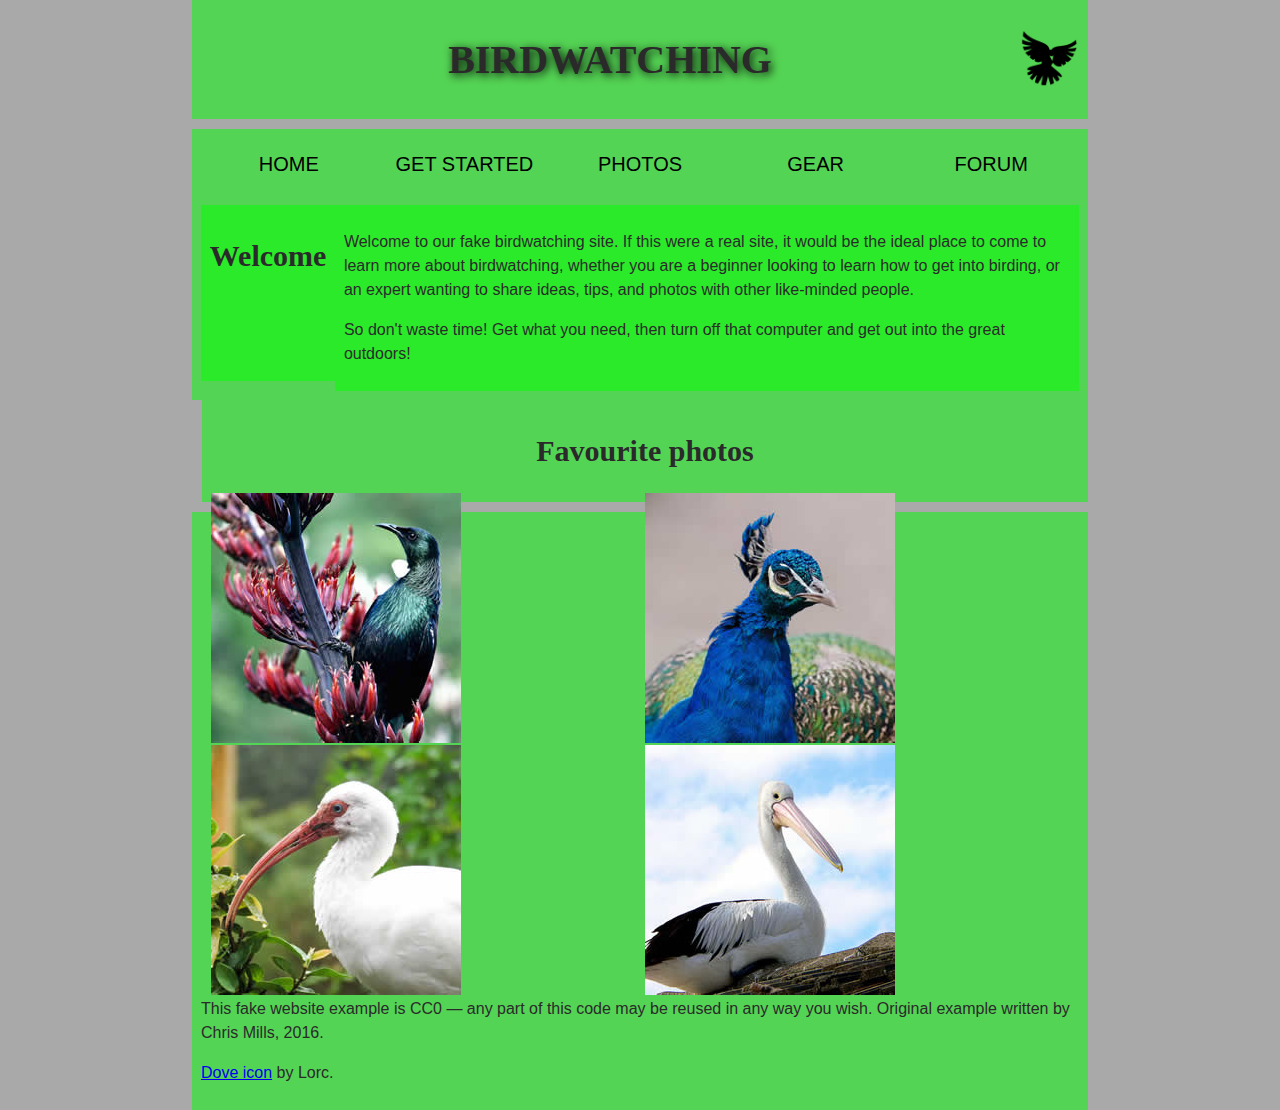
<file: MDNcours/assets/index.html>
<!DOCTYPE html>
<html lang="en">
  <head>
    <meta charset="utf-8">
    <title>Birdwatching</title>
    <link href="style.css" rel="stylesheet">
    <!--[if lt IE 9]>
      <script src="https://cdnjs.cloudflare.com/ajax/libs/html5shiv/3.7.3/html5shiv.js"></script>
    <![endif]-->
  </head>

  <body>
    <header>
      <h1>Birdwatching</h1>
      <img src="dove.png" alt="a simple dove logo">
    </header>
    <nav>
      <ul>
        <li><span>Home</span></li>
        <li><a href="#">Get started</a></li>
        <li><a href="#">Photos</a></li>
        <li><a href="#">Gear</a></li>
        <li><a href="#">Forum</a></li>
      </ul>
    </nav>
    <main>
      <header>
      <h2>Welcome</h2>
      </header>
      <article>
      <p>Welcome to our fake birdwatching site. If this were a real site, it would be the ideal place to come to learn more about birdwatching, whether you are a beginner looking to learn how to get into birding, or an expert wanting to share ideas, tips, and photos with other like-minded people.</p>

      <p>So don't waste time! Get what you need, then turn off that computer and get out into the great outdoors!</p>
      </article>
    </main>
    <aside>
      <h2>Favourite photos</h2>

      <a href="favorite-1.jpg"><img src="favorite-1_th.jpg" alt="Small black bird, black claws, long black slender beak, links to larger version of the image"></a>
      <a href="favorite-2.jpg"><img src="favorite-2_th.jpg" alt="Top half of a pretty bird with bright blue plumage on neck, light colored beak, blue headdress, links to larger version of the image"></a>
      <a href="favorite-3.jpg"><img src="favorite-3_th.jpg" alt="Top half of a large bird with white plumage, very long curved narrow light colored break, links to larger version of the image"></a>
      <a href="favorite-4.jpg"><img src="favorite-4_th.jpg" alt="Large bird, mostly white plumage with black plumage on back and rear, long straight white beak, links to larger version of the image"></a>
    </aside>
    <footer>
      <p>This fake website example is CC0 — any part of this code may be reused in any way you wish. Original example written by Chris Mills, 2016.</p>

      <p><a href="http://game-icons.net/lorc/originals/dove.html">Dove icon</a> by Lorc.</p>
    </footer>
  </body>
</html>
</file>
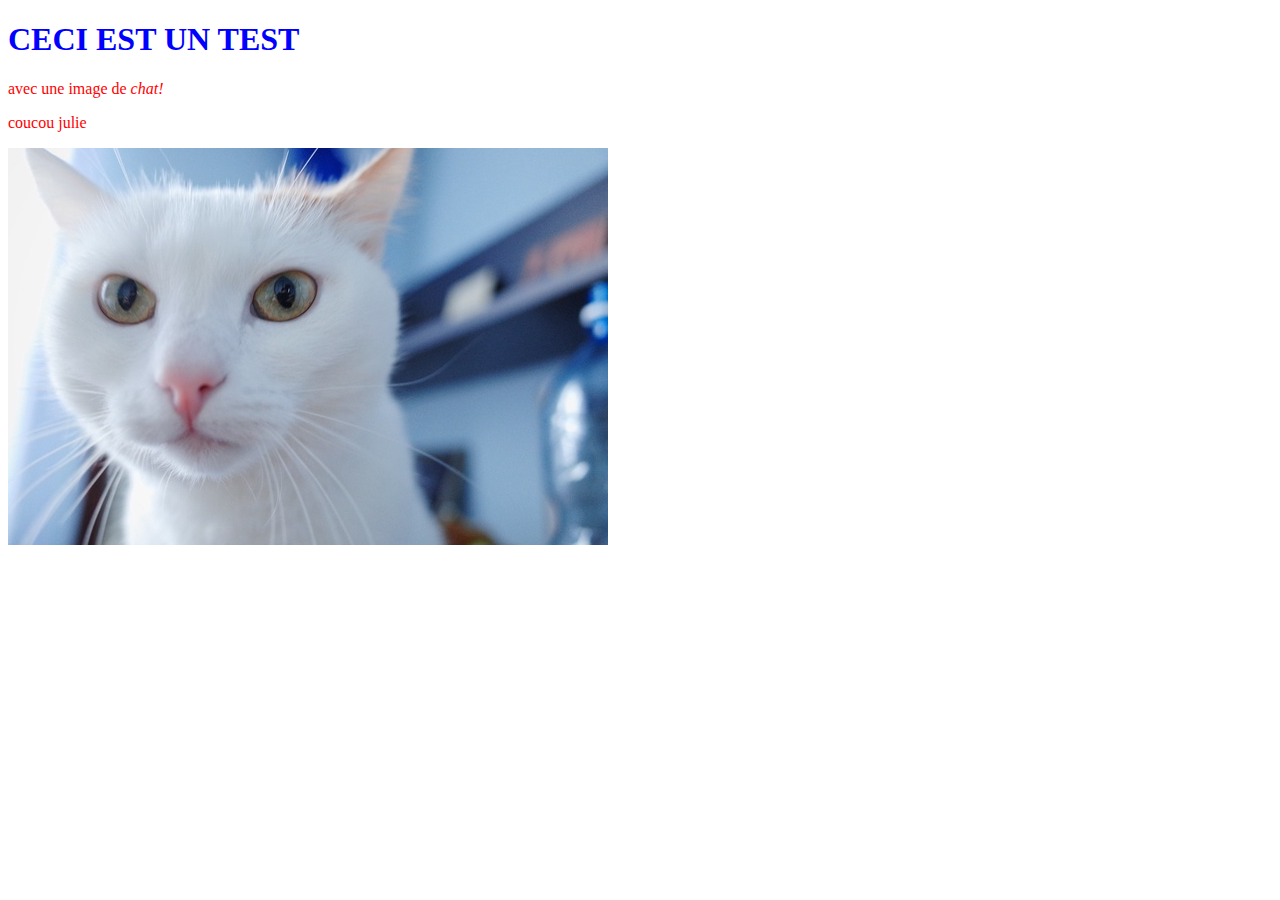
<file: test.html>
<!DOCTYPE html>
<html lang="en" dir="ltr">
  <head>
    <meta charset="utf-8">
    <link rel="stylesheet" href="test.css">
    <title>Page de test</title>
  </head>
  <body>
    <h1>CECI EST UN TEST</h1>
    <p>avec une image de <em>chat!</em></p>
    <p>coucou julie</p>
    <img src="cat.jpeg" alt="chat">
  </body>
</html>
</file>
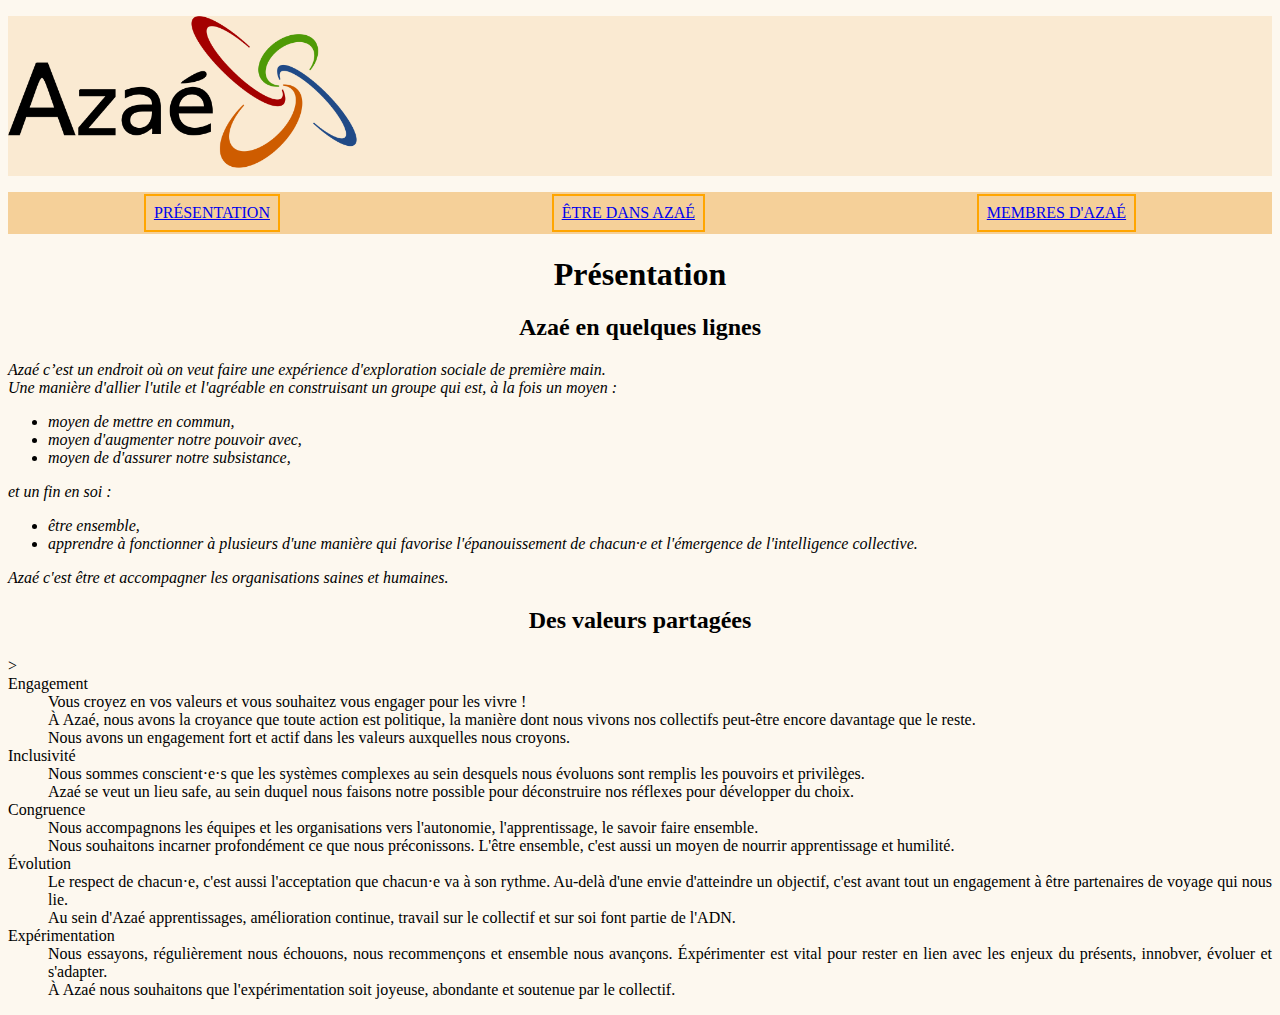
<file: azae/azae-accueil.html>
<!DOCTYPE html>
<html lang="en" dir="ltr">
  <head>
    <meta charset="utf-8">
    <link rel="stylesheet" href="azae.css">
    <title>Azaé</title>
  </head>
  <body>
   <header>
     <p><img src="logo-azae.png" alt="Logo Azaé" id="logoazae"</p>
   </header>
   <nav>
      <div><a href="azae-accueil.html#presentation" title="Présentation d'Azaé">Présentation</a></div>
      <div><a href="azae-rejoindre.html#rejoindre" title="Que veux dire être dans Azaé">Être dans Azaé</a></div>
      <div><a href="azae-membres.html#membres" title="Les membres d'Azaé">Membres d'Azaé</a></div>
   </nav>
   <main>
    <h1 id="presentation">Présentation</h1>
     <h2>Azaé en quelques lignes</h2>
      <p><em>Azaé c’est un endroit où on veut faire une expérience d'exploration sociale de première main.<br>
        Une manière d'allier l'utile et l'agréable en construisant un groupe qui est, à la fois un moyen :
        <ul>
          <li>moyen de mettre en commun,</li>
          <li>moyen d'augmenter notre pouvoir avec,</li>
          <li>moyen de d'assurer notre subsistance,</li>
        </ul>
      et un fin en soi :
        <ul>
          <li>être ensemble,</li>
          <li>apprendre à fonctionner à plusieurs d'une manière qui favorise l'épanouissement de chacun·e et l'émergence de l'intelligence collective.</li>
        </ul>
      Azaé c'est être et accompagner les organisations saines et humaines.</em></p>
     <h2>Des valeurs partagées</h2>
     <dl <div class="texte-justify1">>
       <dt>Engagement</dt>
        <dd>Vous croyez en vos valeurs et vous souhaitez vous engager pour les vivre !<br>
          À Azaé, nous avons la croyance que toute action est politique, la manière dont nous vivons nos collectifs peut-être encore davantage que le reste.<br>
          Nous avons un engagement fort et actif dans les valeurs auxquelles nous croyons.</dd>
       <dt>Inclusivité</dt>
        <dd>Nous sommes conscient·e·s que les systèmes complexes au sein desquels nous évoluons sont remplis les pouvoirs et privilèges.<br>
          Azaé se veut un lieu safe, au sein duquel nous faisons notre possible pour déconstruire nos réflexes pour développer du choix.</dd>
       <dt>Congruence</dt>
        <dd>Nous accompagnons les équipes et les organisations vers l'autonomie, l'apprentissage, le savoir faire ensemble.<br>
          Nous souhaitons incarner profondément ce que nous préconissons. L'être ensemble, c'est aussi un moyen de nourrir apprentissage et humilité.</dd>
       <dt>Évolution</dt>
        <dd>Le respect de chacun·e, c'est aussi l'acceptation que chacun·e va à son rythme. Au-delà d'une envie d'atteindre un objectif, c'est avant tout un engagement à être partenaires de voyage qui nous lie.<br>
          Au sein d'Azaé apprentissages, amélioration continue, travail sur le collectif et sur soi font partie de l'ADN.
       <dt>Expérimentation</dt>
         <dd>Nous essayons, régulièrement nous échouons, nous recommençons et ensemble nous avançons. Éxpérimenter est vital pour rester en lien avec les enjeux du présents, innobver, évoluer et s'adapter.<br>
           À Azaé nous souhaitons que l'expérimentation soit joyeuse, abondante et soutenue par le collectif.
     </dl>
    </main>
  </body>
</html>
</file>
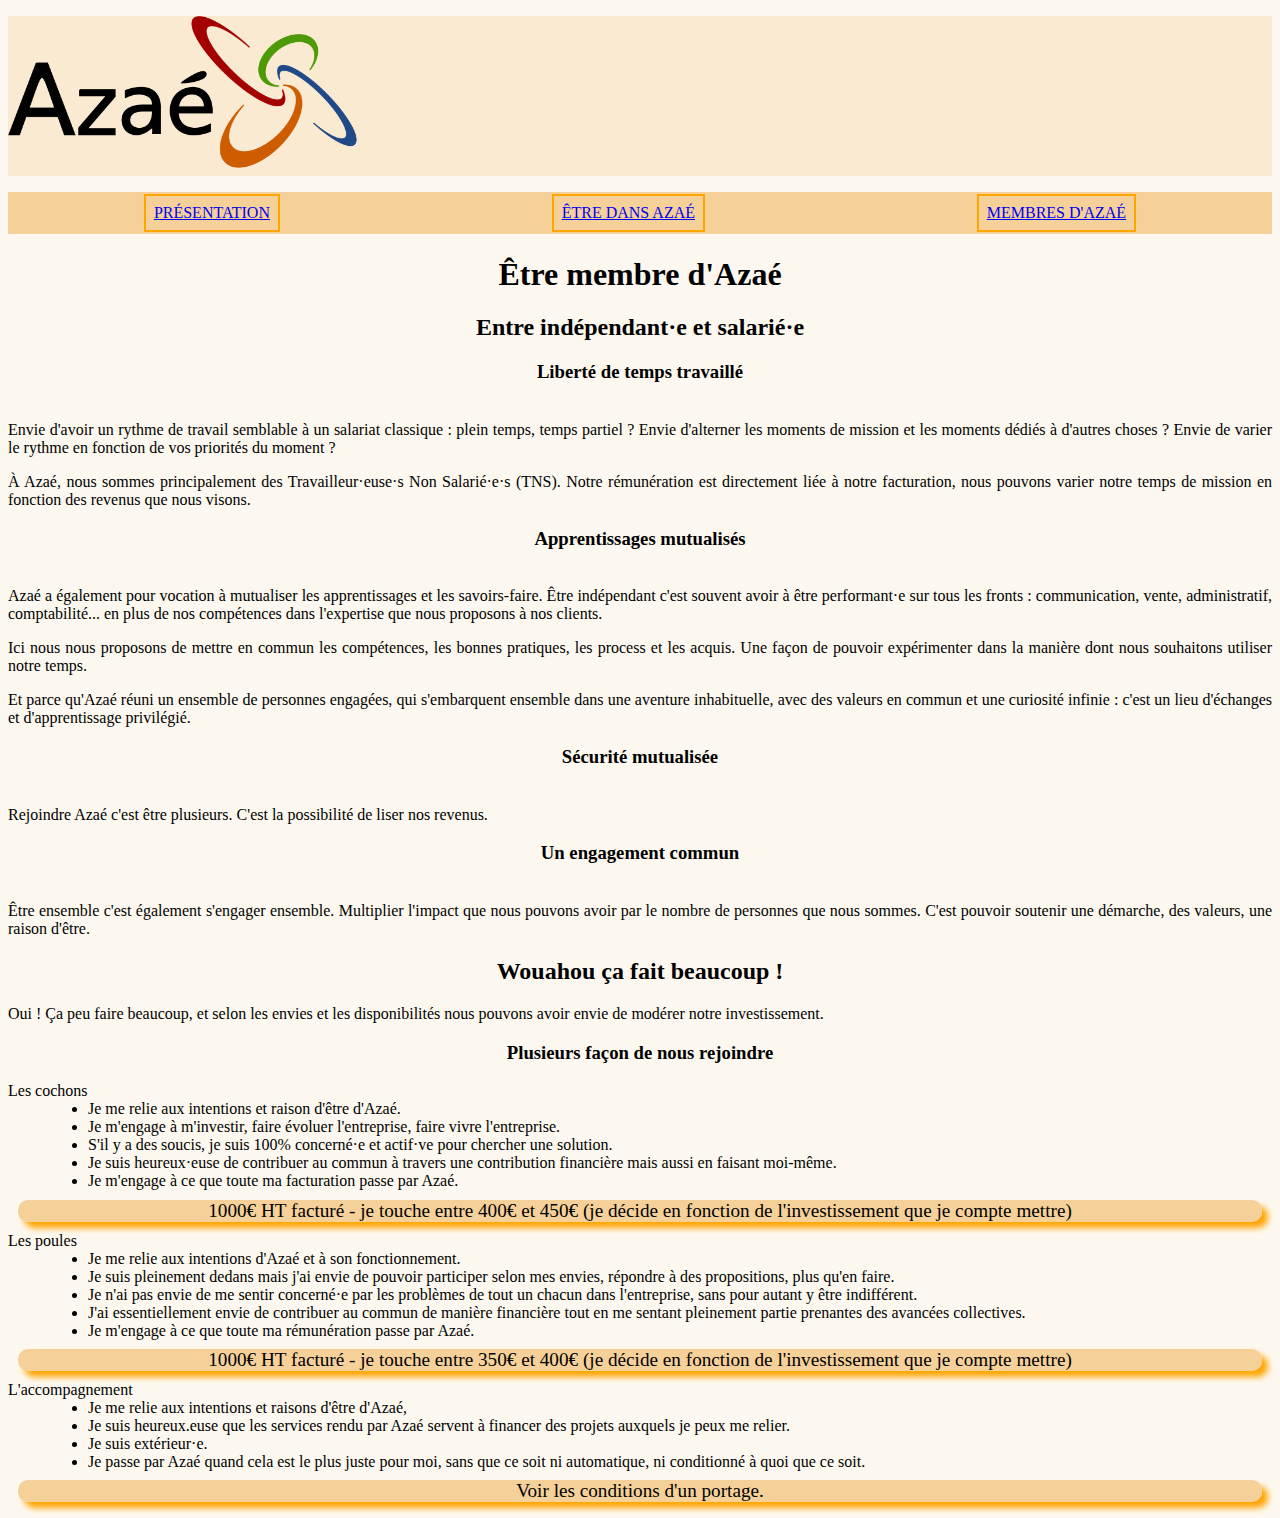
<file: azae/azae-rejoindre.html>
<!DOCTYPE html>
<html lang="en" dir="ltr">
  <head>
    <meta charset="utf-8">
    <link rel="stylesheet" href="azae.css">
    <title>Azaé</title>
  </head>
  <body>
   <header>
     <p><img src="logo-azae.png" alt="Logo Azaé" id="logoazae"</p>
   </header>
   <nav>
      <div><a href="azae-accueil.html#presentation" title="Présentation d'Azaé">Présentation</a></div>
      <div><a href="azae-rejoindre.html#rejoindre" title="Que veux dire être dans Azaé">Être dans Azaé</a></div>
      <div><a href="azae-membres.html#membres" title="Les membres d'Azaé">Membres d'Azaé</a></div>
   </nav>
   <main>
    <h1 id="rejoindre">Être membre d'Azaé</h1>
    <h2>Entre indépendant·e et salarié·e</h2>
     <h3>Liberté de temps travaillé</h3>
      <div class="texte-justify1">
       <p>Envie d'avoir un rythme de travail semblable à un salariat classique : plein temps, temps partiel ? Envie d'alterner les moments de mission et les moments dédiés à d'autres choses ?
         Envie de varier le rythme en fonction de vos priorités du moment ?</p>
       <p>À Azaé, nous sommes principalement des Travailleur·euse·s Non Salarié·e·s (TNS). Notre rémunération est directement liée à notre facturation, nous pouvons varier notre temps de mission en fonction des revenus que nous visons.</p>
     </div>
     <h3>Apprentissages mutualisés</h3>
      <div class="texte-justify1">
       <p>Azaé a également pour vocation à mutualiser les apprentissages et les savoirs-faire. Être indépendant c'est souvent avoir à être performant·e sur tous les fronts : communication, vente, administratif, comptabilité... en plus de nos compétences dans l'expertise que nous proposons à nos clients.</p>
       <p>Ici nous nous proposons de mettre en commun les compétences, les bonnes pratiques, les process et les acquis. Une façon de pouvoir expérimenter dans la manière dont nous souhaitons utiliser notre temps.</p>
       <p>Et parce qu'Azaé réuni un ensemble de personnes engagées, qui s'embarquent ensemble dans une aventure inhabituelle, avec des valeurs en commun et une curiosité infinie : c'est un lieu d'échanges et d'apprentissage privilégié.</p>
      </div>
     <h3>Sécurité mutualisée</h3>
      <div class="texte-justify1">
       <p>Rejoindre Azaé c'est être plusieurs. C'est la possibilité de liser nos revenus.</p>
      </div>
     <h3>Un engagement commun</h3>
      <div class="texte-justify1">
       <p>Être ensemble c'est également s'engager ensemble. Multiplier l'impact que nous pouvons avoir par le nombre de personnes que nous sommes. C'est pouvoir soutenir une démarche, des valeurs, une raison d'être.</p>
      </div>
    <h2>Wouahou ça fait beaucoup !</h3>
      <p>Oui ! Ça peu faire beaucoup, et selon les envies et les disponibilités nous pouvons avoir envie de modérer notre investissement.</p>
      <h3>Plusieurs façon de nous rejoindre</h3>
       <dl>
         <dt>Les cochons</dt>
          <dd>
            <ul>
              <li>Je me relie aux intentions et raison d'être d'Azaé.</li>
              <li>Je m'engage à m'investir, faire évoluer l'entreprise, faire vivre l'entreprise.</li>
              <li>S'il y a des soucis, je suis 100% concerné·e et actif·ve pour chercher une solution.</li>
              <li>Je suis heureux·euse de contribuer au commun à travers une contribution financière mais aussi en faisant moi-même.</li>
              <li>Je m'engage à ce que toute ma facturation passe par Azaé.</li>
            </ul>
          </dd>
          <dd class="synthese">1000€ HT facturé - je touche entre 400€ et 450€ (je décide en fonction de l'investissement que je compte mettre)
          </dd>
        <dt>Les poules</dt>
         <dd>
           <ul>
             <li>Je me relie aux intentions d'Azaé et à son fonctionnement.</li>
             <li>Je suis pleinement dedans mais j'ai envie de pouvoir participer selon mes envies, répondre à des propositions, plus qu'en faire.</li>
             <li>Je n'ai pas envie de me sentir concerné·e par les problèmes de tout un chacun dans l'entreprise, sans pour autant y être indifférent.</li>
             <li>J'ai essentiellement envie de contribuer au commun de manière financière tout en me sentant pleinement partie prenantes des avancées collectives.</li>
             <li>Je m'engage à ce que toute ma rémunération passe par Azaé.</li>
           </ul>
         </dd>
         <dd class="synthese">1000€ HT facturé - je touche entre 350€ et 400€ (je décide en fonction de l'investissement que je compte mettre)
         </dd>
        <dt>L'accompagnement</dt>
         <dd>
         <ul>
          <li>Je me relie aux intentions et raisons d'être d'Azaé,</li>
          <li>Je suis heureux.euse que les services rendu par Azaé servent à financer des projets auxquels je peux me relier. </li>
          <li>Je suis extérieur·e.</li>
          <li>Je passe par Azaé quand cela est le plus juste pour moi, sans que ce soit ni automatique, ni conditionné à quoi que ce soit.</li>
         </ul>
        </dd>
         <dd class="synthese">Voir les conditions d'un portage.</dd>
      </dl>
    </main>
  </body>
</html>
</file>
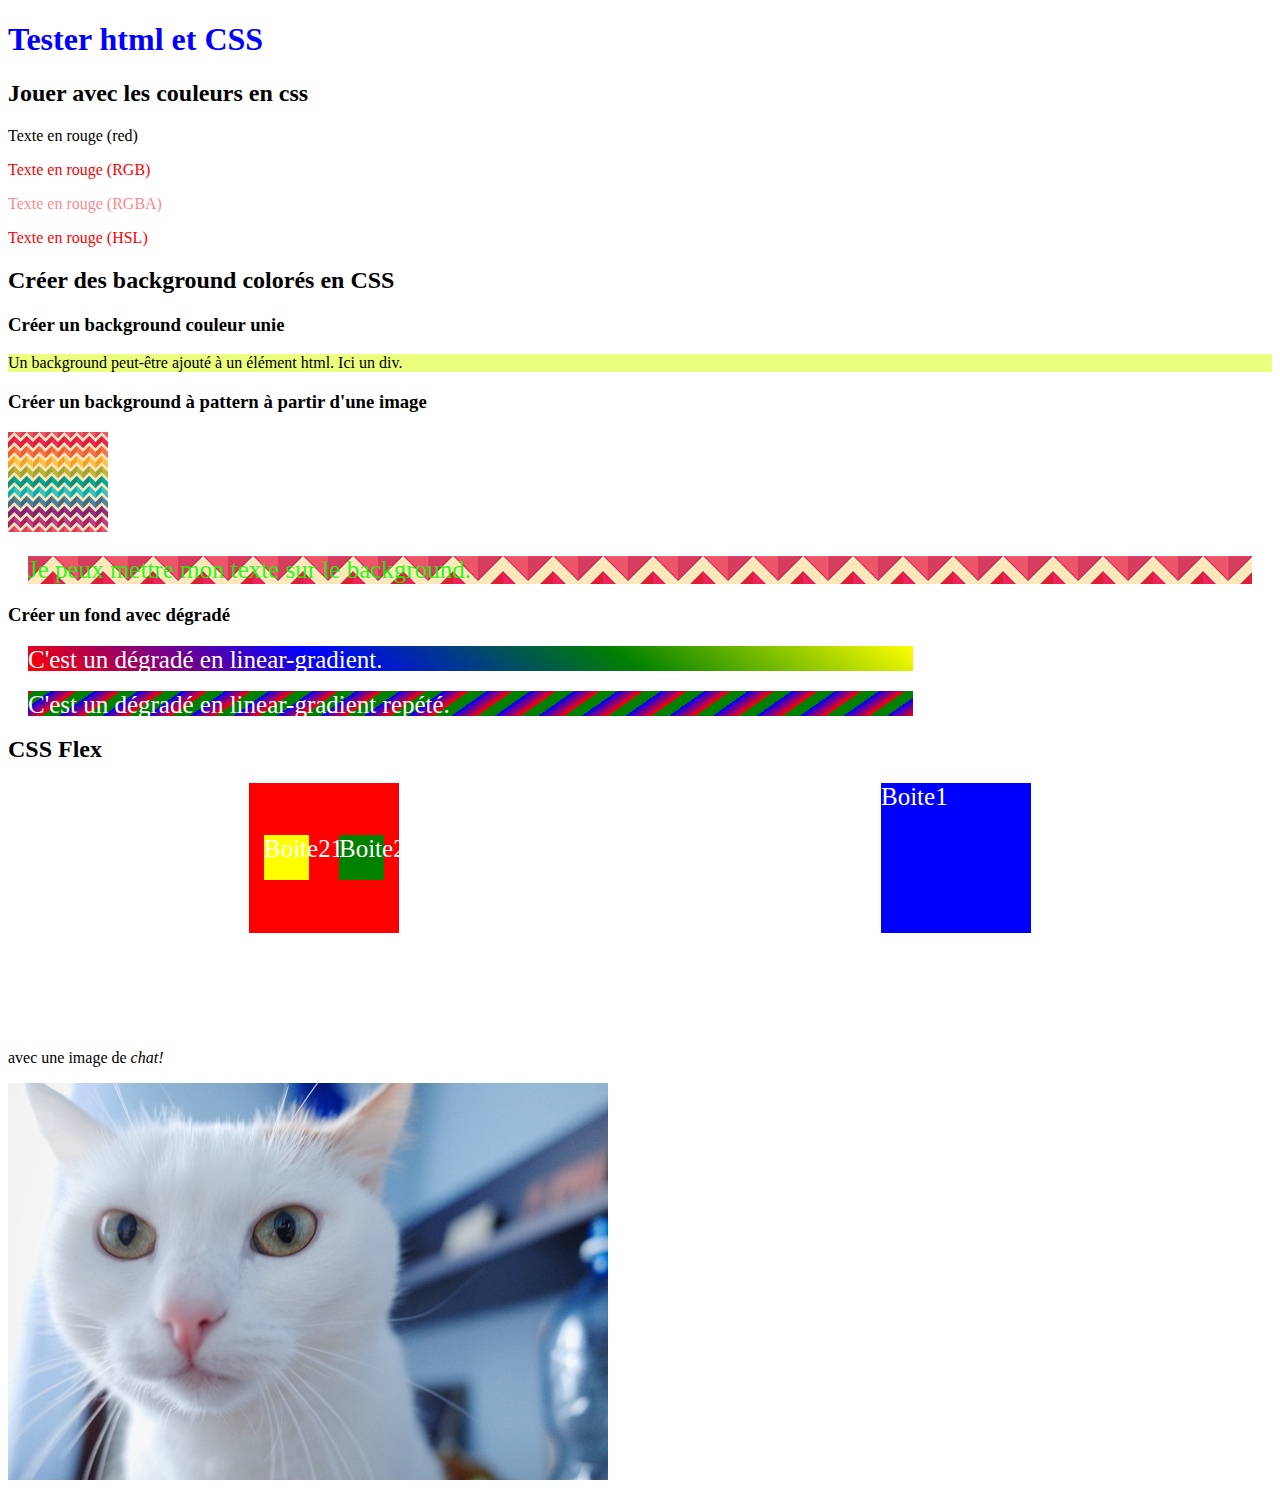
<file: Cours/test.html>
<!DOCTYPE html>
<html lang="en" dir="ltr">
  <head>
    <meta charset="utf-8">
    <link rel="stylesheet" href="test.css">
    <title>Page de test</title>
  </head>
  <body>
    <h1>Tester html et CSS</h1>
    <h2>Jouer avec les couleurs en css</h2>
      <p id="color-red">Texte en rouge (red)</p>
      <p id="RGB-red">Texte en rouge (RGB)</p>
      <p id="RGBA-red">Texte en rouge (RGBA)</p>
      <p id="HSL-red">Texte en rouge (HSL)</p>
    <h2> Créer des background colorés en CSS</h2>
    <h3>Créer un background couleur unie</h3>
      <div id="background-simple">
        Un background peut-être ajouté à un élément html. Ici un div.
      </div>
    <h3>Créer un background à pattern à partir d'une image</h3>
      <img id="image-pattern" src="pattern-1.png" alt="image de pattern originale">
      <div id="pattern">
Je peux mettre mon texte sur le background.
      </div>
    <h3>Créer un fond avec dégradé</h3>
     <div id="linear-gradient-background">
       C'est un dégradé en linear-gradient.
     </div>
     <div id="repeating-linear-gradient-background">
       C'est un dégradé en linear-gradient repété.
     </div>
     <h2>CSS Flex</h2>
     <div id="css-flex">
       <div id="box1">Boite1</div>
       <div id="box2">
         <div id="box21">Boite21</div>
         <div id="box22">Boite22</div>
       </div>
    </div>
    <p>avec une image de <em>chat!</em></p>
    <img src="cat.jpeg" alt="chat">


</body>
</html>
</file>
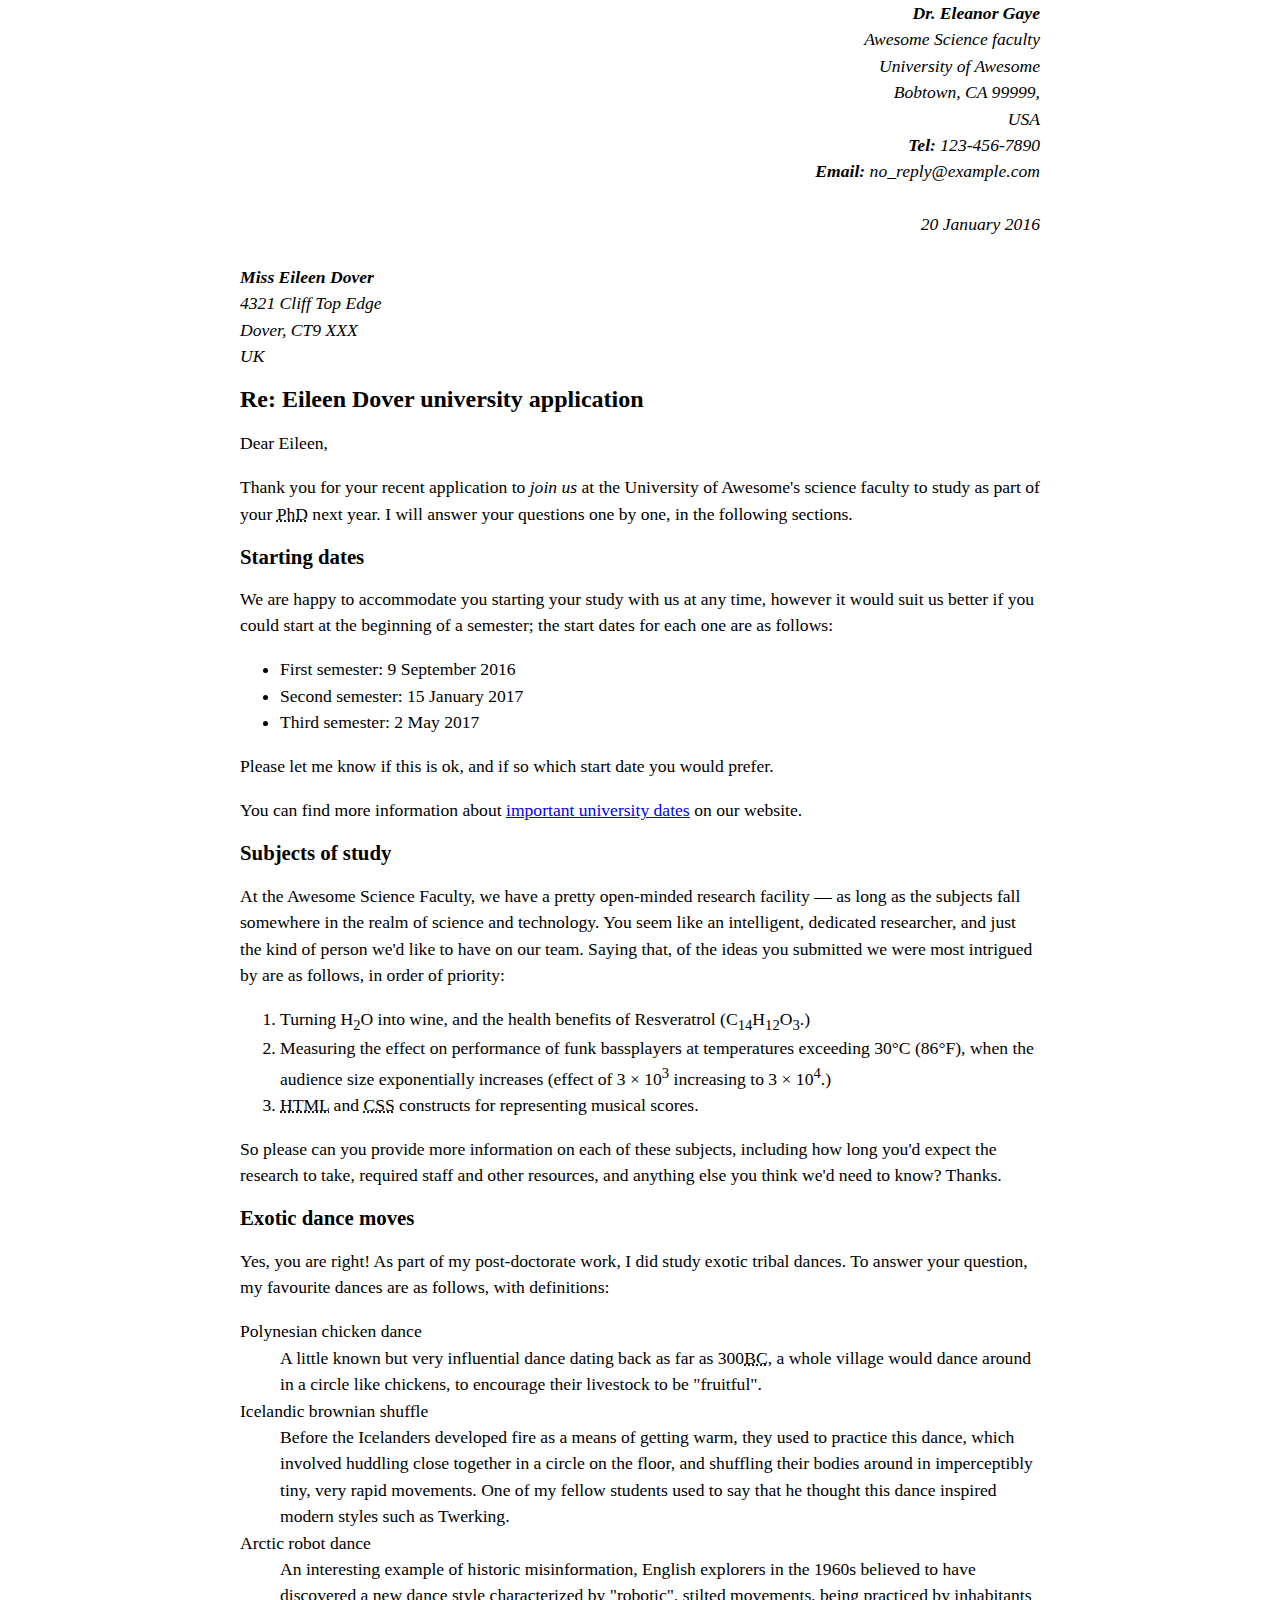
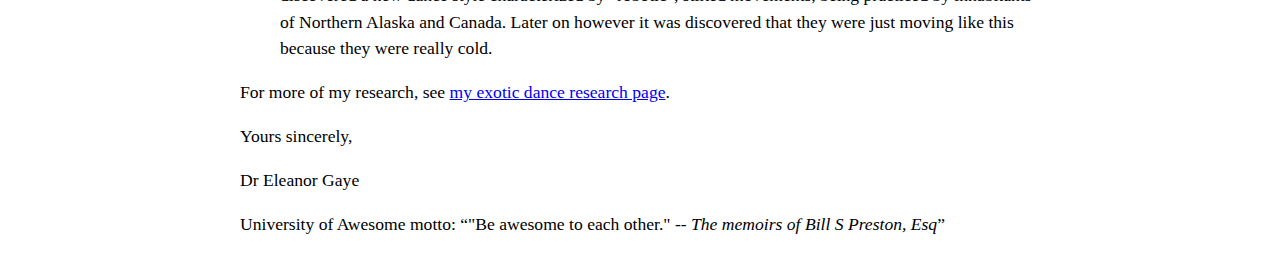
<file: MDNcours/lettre.html>
<!DOCTYPE html>
<html lang="en">
  <head>
   <meta charset="utf-8">
   <title>Lettre mise en page en html</title>
   <link rel="stylesheet" href="lettre.css">
  </head>

<body>
  <header>
    <address>
      <div class="sender-column">
<strong>Dr. Eleanor Gaye</strong><br>
Awesome Science faculty<br>
University of Awesome<br>
Bobtown, CA 99999,<br>
USA<br>
<strong>Tel:</strong> 123-456-7890<br>
<strong>Email:</strong> no_reply@example.com<br>
<br>
<time datetime="2016-01-20">20 January 2016</time><br>
</div>
<br>
<strong>Miss Eileen Dover</strong><br>
4321 Cliff Top Edge<br>
Dover, CT9 XXX<br>
UK<br>
    </address>
  </header>

<h1>Re: Eileen Dover university application</h1>

  <p>Dear Eileen,</p>
  <p>Thank you for your recent application to <em>join us</em> at the University of Awesome's science faculty to study as part of your <abbr title="Professeur Doctorant">PhD</abbr> next year. I will answer your questions one by one, in the following sections.</p>

<h2>Starting dates</h2>

  <p>We are happy to accommodate you starting your study with us at any time, however it would suit us better if you could start at the beginning of a semester; the start dates for each one are as follows:</p>
    <ul>
      <li>First semester: <time datetime="2016-09-09">9 September 2016</time></li>
      <li>Second semester: <time datetime="2017-01-15">15 January 2017</time></li>
      <li>Third semester: <time datetime="2017-05-02">2 May 2017</time></li>
    </ul>
  <p>Please let me know if this is ok, and if so which start date you would prefer.</p>
  <p>You can find more information about <a href="http://example.com" title="date of university event"> important university dates</a> on our website.</p>

<h2>Subjects of study</h2>

  <p>At the Awesome Science Faculty, we have a pretty open-minded research facility — as long as the subjects fall somewhere in the realm of science and technology. You seem like an intelligent, dedicated researcher, and just the kind of person we'd like to have on our team. Saying that, of the ideas you submitted we were most intrigued by are as follows, in order of priority:</p>
    <ol>
      <li>Turning H<sub>2</sub>O into wine, and the health benefits of Resveratrol (C<sub>14</sub>H<sub>12</sub>O<sub>3</sub>.)</li>
      <li>Measuring the effect on performance of funk bassplayers at temperatures exceeding 30°C (86°F), when the audience size exponentially increases (effect of 3 × 10<sup>3</sup> increasing to 3 × 10<sup>4</sup>.)</li>
      <li><abbr title="HyperTextMarkupLangage">HTML</abbr> and <abbr title="CascadingStyleSheet">CSS</abbr> constructs for representing musical scores.</li>
    </ol>
  <p>So please can you provide more information on each of these subjects, including how long you'd expect the research to take, required staff and other resources, and anything else you think we'd need to know? Thanks.</p>


<h2>Exotic dance moves</h2>

  <p>Yes, you are right! As part of my post-doctorate work, I did study exotic tribal dances. To answer your question, my favourite dances are as follows, with definitions:</p>
    <dl>
      <dt>Polynesian chicken dance</dt>
        <dd>A little known but very influential dance dating back as far as 300<abbr title="BeforeCrist">BC</abbr>, a whole village would dance around in a circle like chickens, to encourage their livestock to be "fruitful".</dd>
      <dt>Icelandic brownian shuffle</dt>
        <dd>Before the Icelanders developed fire as a means of getting warm, they used to practice this dance, which involved huddling close together in a circle on the floor, and shuffling their bodies around in imperceptibly tiny, very rapid movements. One of my fellow students used to say that he thought this dance inspired modern styles such as Twerking.</dd>
      <dt>Arctic robot dance</dt>
        <dd>An interesting example of historic misinformation, English explorers in the 1960s believed to have discovered a new dance style characterized by "robotic", stilted movements, being practiced by inhabitants of Northern Alaska and Canada. Later on however it was discovered that they were just moving like this because they were really cold.</dd>
    </dl>
<p>For more of my research, see <a href="http://example.com" title="Page personnelle sur la danse exotique"> my exotic dance research page</a>.</p>

<p>Yours sincerely,</p>
<p>Dr Eleanor Gaye</p>

<p>University of Awesome motto: <q cite="http://example/fr">"Be awesome to each other." -- <cite>The memoirs of Bill S Preston, Esq</cite></q></p>

</body>
</html>
</file>
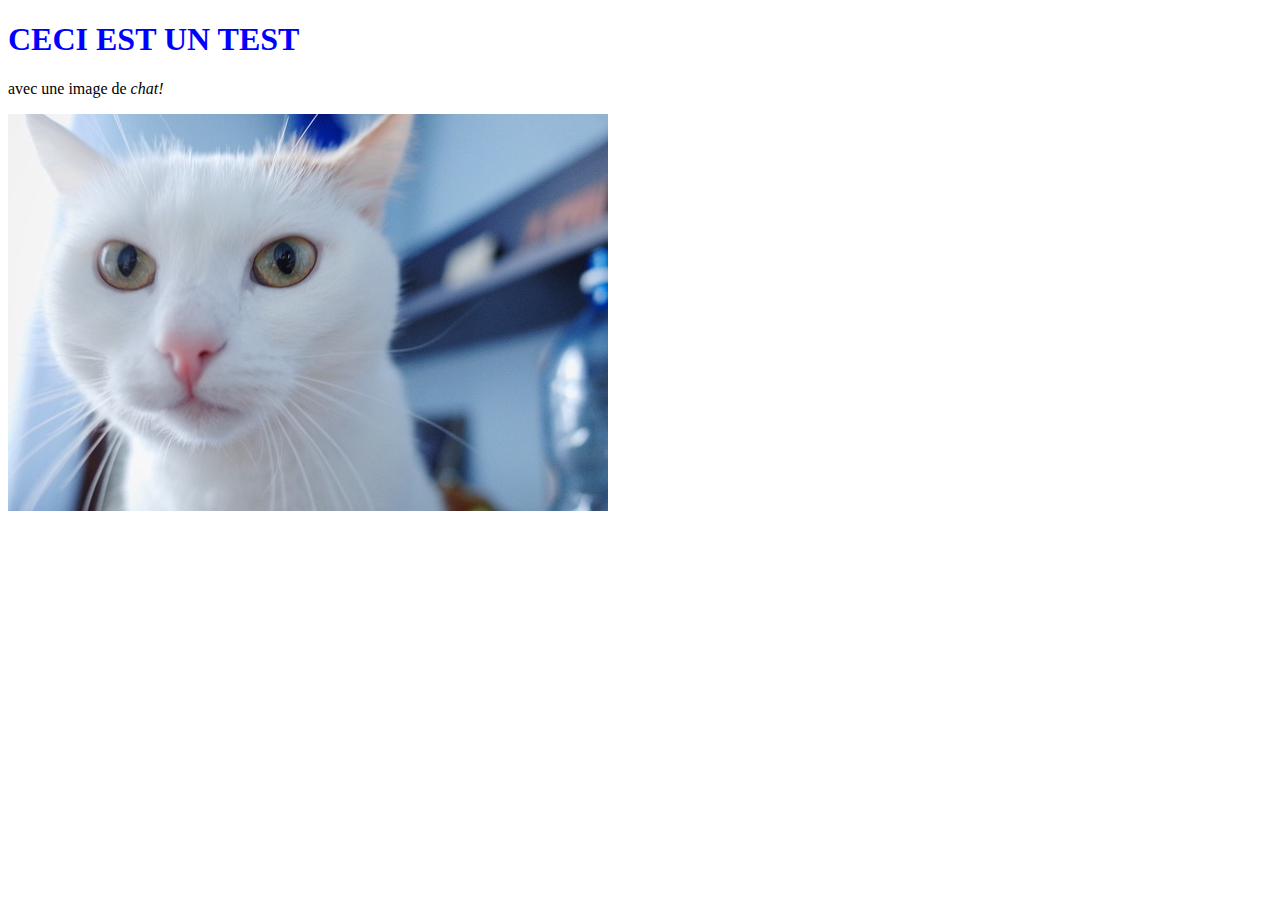
<file: templates/test.html>
<!DOCTYPE html>
<html lang="en" dir="ltr">
  <head>
    <meta charset="utf-8">
    <link rel="stylesheet" href="test.css">
    <title>Page de test</title>
  </head>
  <body>
    <h1>CECI EST UN TEST</h1>
    <p>avec une image de <em>chat!</em></p>
    <img src="cat.jpeg" alt="chat">
  </body>
</html>
</file>
<file: MDNcours/assets/style.css>
/* || General setup */

html, body {
  margin: 0;
  padding: 0;
}

html {
  font-size: 10px;
  background-color: #a9a9a9;
}

body {
  width: 70%;
  min-width: 800px;
  margin: 0 auto;
}

/* || typography */

h1, h2, h3 {
  font-family: 'Cinzel Decorative', cursive;
  color: #2a2a2a;
}

p, input, li {
  font-family: 'Roboto Condensed', sans-serif;
  color: #2a2a2a;
}

h1 {
  font-size: 4rem;
  text-align: center;
  text-shadow: 2px 2px 10px black;
}

h2 {
  font-size: 3rem;
  text-align: center;
}

h3 {
  font-size: 2.2rem;
}

p, li {
  font-size: 1.6rem;
  line-height: 1.5;
}

/* || header layout */

header {
  margin-bottom: 10px;
  display: flex;
  flex-flow: row wrap;
}

body > * {
  background-color: red;
  padding: 1%;
}

main, header, nav, article, aside, footer, section {
  background-color: rgba(0,255,0,0.5);
  padding: 1%;
}

h1 {
  flex: 5;
  text-transform: uppercase;
}

header img {
  display: block;
  height: 60px;
  padding-top: 20.15px;
}

nav {
  height: 50px;
  flex: 100%;
  display: flex;
}

nav ul {
  padding: 0;
  list-style-type: none;
  flex: 2;
  display: flex;
}

nav li {
  display: inline;
  text-align: center;
  flex: 1;
}

nav a, nav span {
  display: inline-block;
  font-size: 2rem;
  height: 3rem;
  line-height: 1.7;
  text-transform: uppercase;
  text-decoration: none;
  color: black;

}

/* || main layout */

main {
  display: flex;
}

article, section {
  flex: 4;
}

aside {
  flex: 1;
  margin-left: 10px;
  padding: 1%;
}

aside a {
  display: block;
  float: left;
  width: 50%;
}

aside img {
  max-width: 100%;
}

footer {
  margin-top: 10px;
}
</file>
<file: test.css>
h1 {
  color: blue;
}
p {color: red;}
</file>
<file: azae/azae.css>
#logoazae{
 width: 350px;
}

body{
  background: rgba(240,182,95,0.1)
}

main{
  max-width: 80em;
  margin: auto;
}

.photo-membre{
  float: left;
  margin: 1em;
  width: 200px;
  border-radius: 50%;
}

.texte-justify{
  text-align: justify;
  border: 1px rgba(240,182,95,0.6) solid;
  padding-top: 3px;
}

.texte-justify1{
  text-align: justify;
  padding-top: 3px;
}

.synthese{
  clear: both;
  margin: 0.5em;
  text-align: center;
  font-size: 1.2em;
  background: rgba(240,182,95,0.6);
  box-shadow: 6px 6px 6px orange;
  border-radius: 10px;
}

h1, h2, h3{
  text-align: center;
}

header{
  background: rgba(240,182,95,0.2);
  max-width: 80em;
  margin: auto;
}

nav{
  color: black;
  background: rgba(240,182,95,0.6);
  padding-top: 2px;
  padding-bottom: 2px;
  text-transform: uppercase;
  display: flex;
  flex-direction: row;
  justify-content: space-around;
}
nav div{
  padding: 0.5em;
  border: 2px solid orange;
}
</file>
<file: Cours/test.css>
h1 {
  color: blue;
}
/*CREER UNE VARIABLE*/
--standard-widht: 100%;
--standard-height: 200px;
/*COULEURS*/
#color-red{
  color: red;
  /*Quelques couleurs : blue / green / silver / pink / orange / black / white / brown*/
}
#RGB-red{
  color: rgb(255,0,0);
  /*Chaque élément va de 0 à 255 */
}
#RGBA-red{
  color: rgba(255, 0, 0, 0.5);
  /*Trois premiers éléments = rgb + Alpha = opacity de 0 à 1*/
}
#HSL-red{
  color: hsl(0, 100%, 50%);
  /*Hue (position dans le spectre lumineux de 0 à 360)
  Saturation (de 0% à 100%)
  Lightness (de 0% à 100% : 50% = couleur >50% couleur + blanc / <50% couleur + noir)*/
}
#background-simple{
  background-color: hsla(69, 100%, 50%, 0.5);
}
#image-pattern{
  height: 100px;
}
#pattern{
  font-size: 25px;
  color: rgba(0, 255, 0, 0.9);
  width: var(--standard-widht);
  height: var(--standard-height);
  margin: 20px 20px;
  background: url(pattern-1.png);
  /*Utiliser une image de pattern pour qu'il y ait répétition et remplissage*/
}
#linear-gradient-background{
  font-size: 25px;
  color: white;
  width: 70%;
  height: 1em;
  margin: 20px 20px;
  background: linear-gradient(35deg, red, blue, green, yellow)
  /*degré de 6360 à 360, enchainement de couleurs*/
}
#repeating-linear-gradient-background{
  font-size: 25px;
  color: white;
  width: 70%;
  height: 1em;
  margin: 20px 20px;
  background: repeating-linear-gradient(-35deg, red 0px, blue 15px, green 15px, green 25px)
  /*l'enchainement de couleurs se répéte, dégradé entre les différents points définis*/
}
/*CSS FLEX*/
#css-flex{
  height: 250px;
  width: 50%%;
  display: flex;
  flex-direction: row-reverse;
  /*flex-direction : column; / row; / row-reverse; manière d'enchainer les éléments*/
  justify-content: space-around;
  /*justify-content: center; flex-start; flex-end; space-between; space-around; space-evenly;*/
  align-items: flex-start;
  /*align-items: flex-start; / flex-end; center; stretch; baseline; manière de disposer les éléments dans l'axe opposé à leur axe direction*/
  /*flex-wrap: nowrap; wrap; wrap-reverse*/
}
#box1{
  font-size: 25px;
  color: white;
  width: 150px;
  height: 150px;
  background-color: blue;
}
#box2{
  font-size: 5em;
  color: white;
  width: 150px;
  height: 150px;
  background-color: red;
  display: flex;
  justify-content: space-around;
  align-items: center;
}
#box21{
  font-size: 25px;
  color: white;
  width: 30%;
  height: 30%;
  background-color: yellow;
}
#box22{
  font-size: 25px;
  color: white;
  width: 30%;
  height: 30%;
  background-color: green;

}
</file>
<file: MDNcours/lettre.css>
body {
  max-width: 800px;
  margin: 0 auto;
}

.sender-column {
  text-align: right;
}

h1 {
  font-size: 1.5em;
}

h2 {
  font-size: 1.3em;
}

p,ul,ol,dl,address {
  font-size: 1.1em;
}

p, li, dd, dt, address {
  line-height: 1.5;
}
</file>
<file: templates/test.css>
h1 {
  color: blue;
}
</file>
